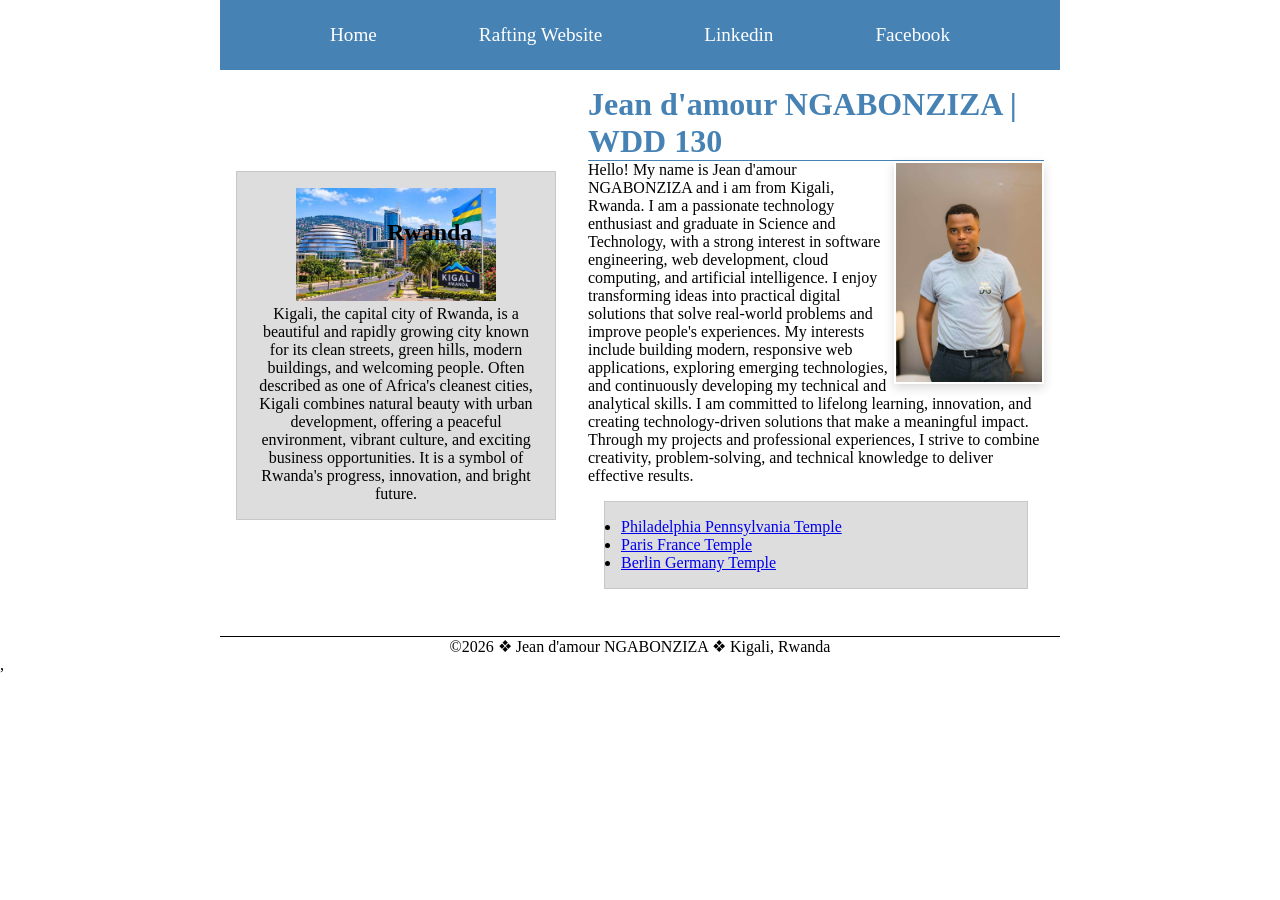
<file: index.html>
<!DOCTYPE html>
<html lang="en-US">

<head>
    <meta charset="UTF-8">
    <meta name="viewport" content="width=device-width, initial-scale=1.0">
    <title>Jean d'amour NGABONZIZA | WDD 130 </title>
    <meta name="description" content="This home page contain the portfolio of NGABONZIZA Jean d'amour">
    <meta name="author" content="NGABONZIZA Jean d'amour">
    <link href="styles/styles.css" rel="stylesheet">
</head>

<body>
    <header>
        <nav>
            <a href="#">Home</a>
            <a href="wwr/">Rafting Website</a>
            <a href="https://linkedin.com.">Linkedin</a>
            <a href="https://facebook.com.">Facebook</a>
        </nav>
    </header>
    <div class="grid">
        <main>
            <h1>Jean d'amour NGABONZIZA | WDD 130</h1>
            <img src="images/profile.jpg" alt="Hello my name is NGABONZIZA" width="200" />
            <p>Hello! My name is Jean d'amour NGABONZIZA and i am from Kigali, Rwanda. I am a passionate technology enthusiast and graduate in Science and Technology, with a strong interest in software engineering, web development, cloud computing, and artificial intelligence. I enjoy transforming ideas into practical digital solutions that solve real-world problems and improve people's experiences. My interests include building modern, responsive web applications, exploring emerging technologies, and continuously developing my technical and analytical skills. I am committed to lifelong learning, innovation, and creating technology-driven solutions that make a meaningful impact. Through my projects and professional experiences, I strive to combine creativity, problem-solving, and technical knowledge to deliver effective results.</p>
            <ul class="box">
                <li><a href="https://www.churchofjesuschrist.org/temples/details/philadelphia-pennsylvania-temple" target="_blank" rel="noopener">Philadelphia Pennsylvania Temple</a></li>
                <li><a href="https://www.churchofjesuschrist.org/temples/details/paris-france-temple" target="_blank" rel="noopener">Paris France Temple</a></li>
                <li><a href="https://www.churchofjesuschrist.org/temples/details/berlin-germany-temple" target="_blank" rel="noopener">Berlin Germany Temple</a></li>
            </ul>
        </main>
        <aside class="box">
            <h2>Rwanda</h2>
            <img src="images/kigali.jpeg" alt="kigali, Rwanda" />
            <p>Kigali, the capital city of Rwanda, is a beautiful and rapidly growing city known for its clean streets, green hills, modern buildings, and welcoming people. Often described as one of Africa's cleanest cities, Kigali combines natural beauty with urban development, offering a peaceful environment, vibrant culture, and exciting business opportunities. It is a symbol of Rwanda's progress, innovation, and bright future.</p>
            <div class="grid">

            </div>
        </aside>
    </div>
    <footer>
        <p>&copy;2026 &#10070; Jean d'amour NGABONZIZA &#10070; Kigali, Rwanda</p>
    </footer>
</body>

</html>
,
</file>
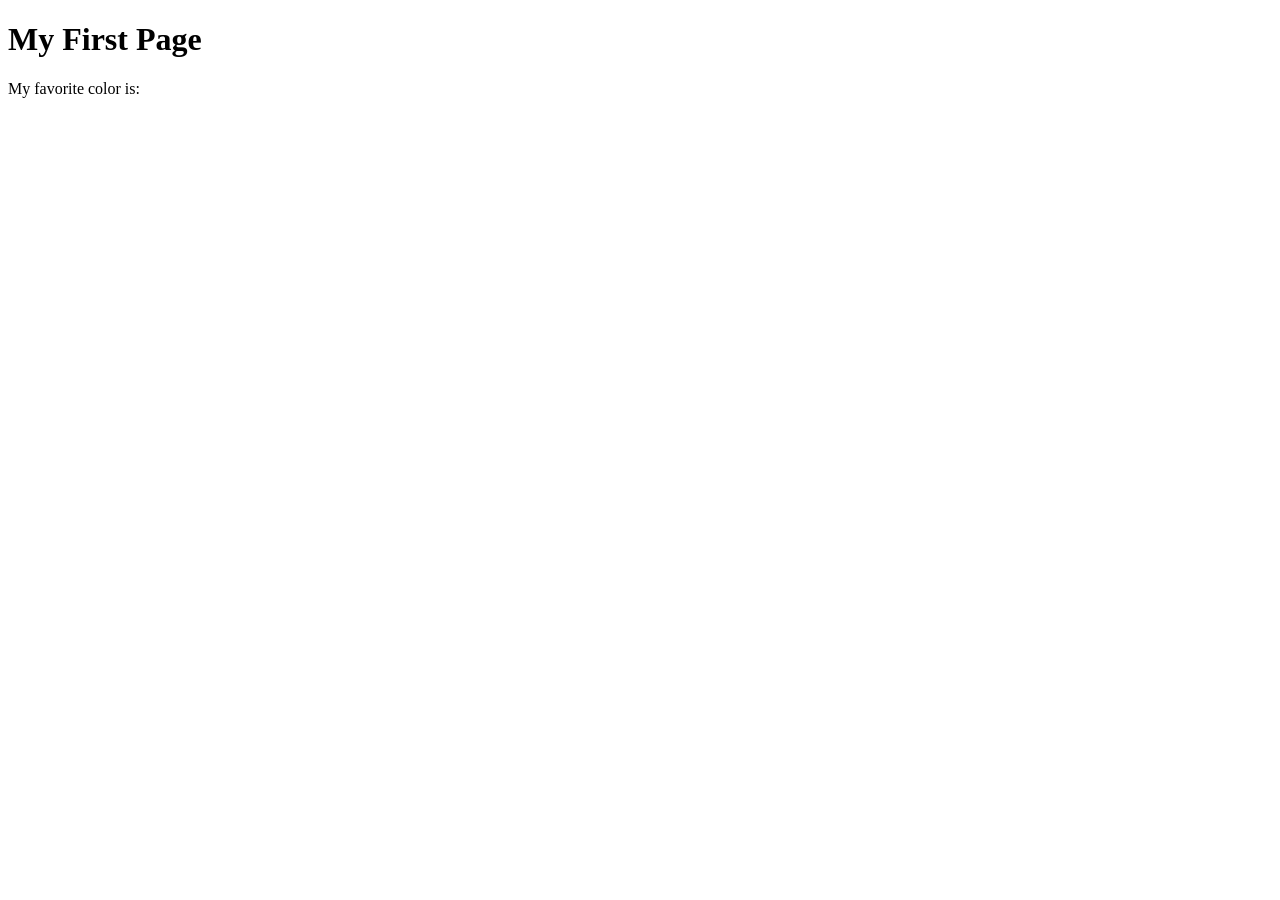
<file: week01/first-page.html>
<!DOCTYPE html>
<html lang="en">

<head>
    <meta charset="UTF-8">
    <meta name="viewport" content="width=device-width, initial-scale=1.0">
    <title>My First Page</title>
</head>

<body>
    <h1>My First Page</h1>
    <p>My favorite color is: </p>
</body>

</html>
</file>
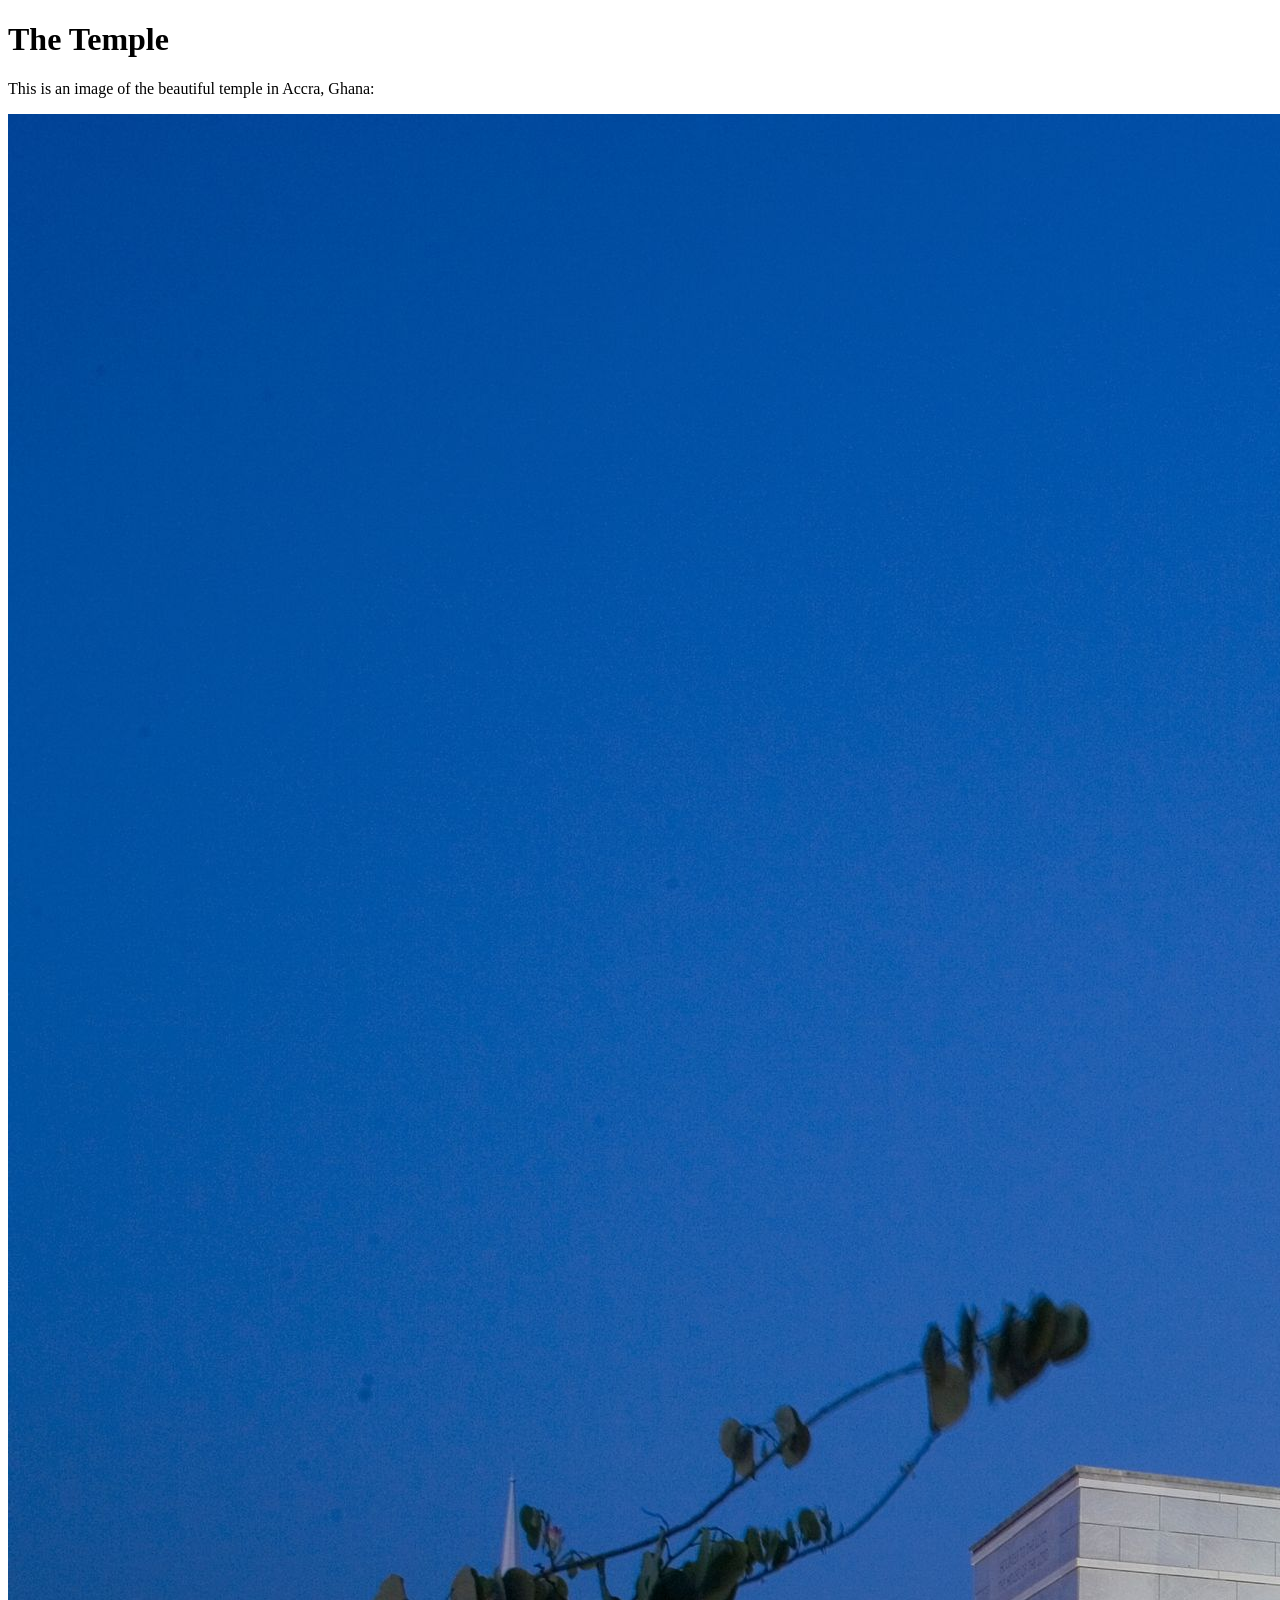
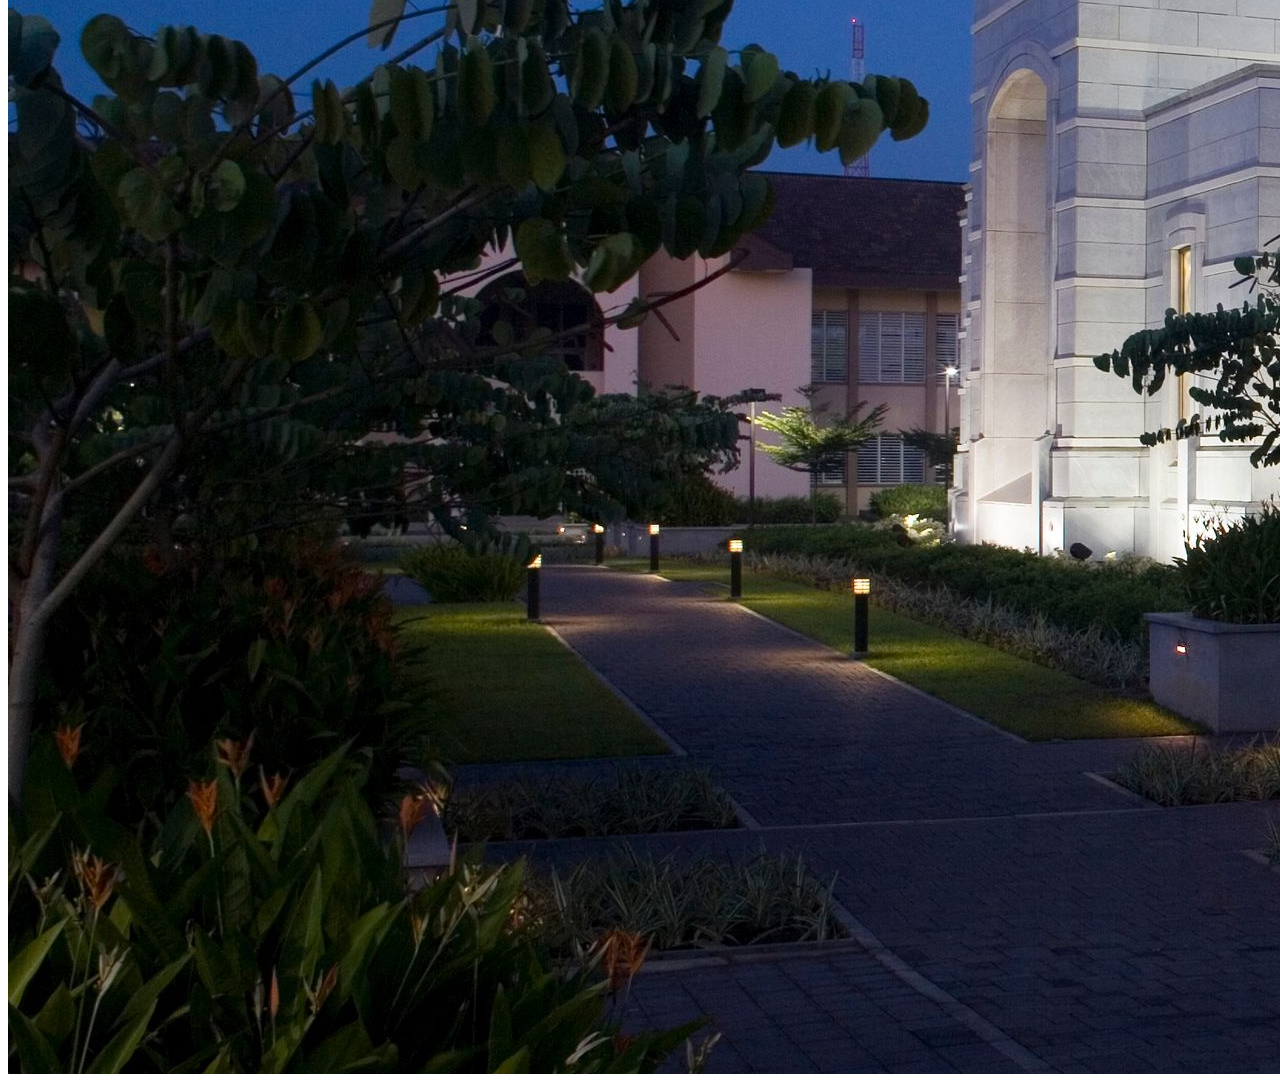
<file: week01/images.html>
<!DOCTYPE html>
<html lang="en">

<head>
    <meta charset="UTF-8">
    <meta name="viewport" content="width=device-width, initial-scale=1.0">
    <title>Temple Image</title>
</head>

<body>
    <h1>The Temple</h1>
    <p>This is an image of the beautiful temple in Accra, Ghana:</p>
    <img src="images/temple-large.jpeg" alt="The Accra Ghana Temple">

</body>

</html>
</file>
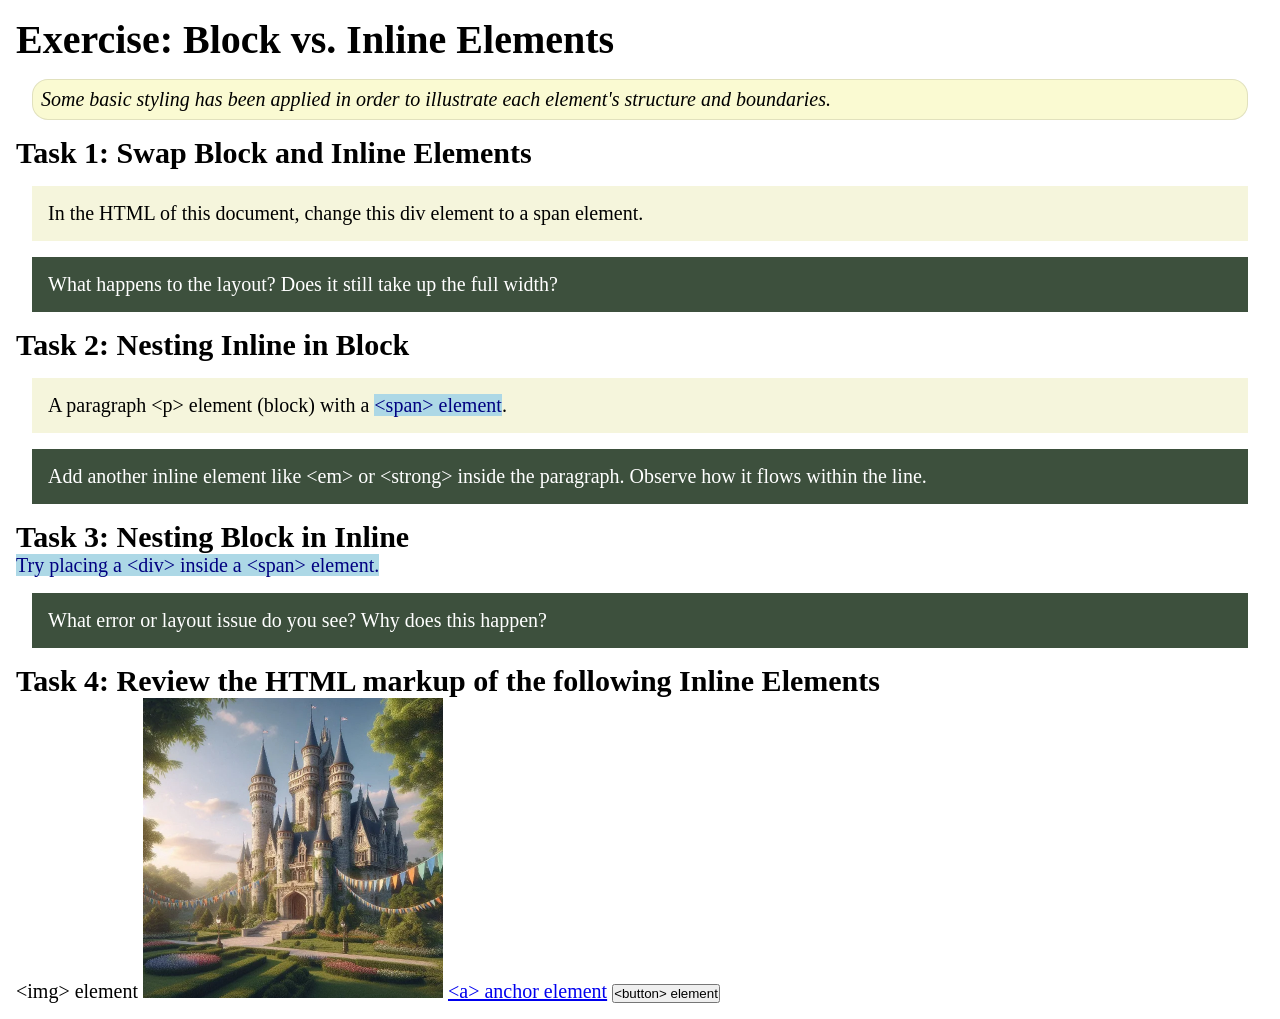
<file: week02/block-vs-inline.html>
<!DOCTYPE html>
<html lang="en">

<head>
    <meta charset="UTF-8">
    <meta name="viewport" content="width=device-width, initial-scale=1.0">
    <title>Exercise: Block vs. Inline Elements</title>
    <link rel="stylesheet" href="styles/block-vs-inline.css">
</head>

<body>
    <main>
        <h1>Exercise: Block vs. Inline Elements</h1>
        <p class="note">Some basic styling has been applied in order to illustrate each element's structure and boundaries.</p>

        <h2>Task 1: Swap Block and Inline Elements</h2>
        <div>In the HTML of this document, change this div element to a span element.</div>

        <p class="question">What happens to the layout? Does it still take up the full width?</p>

        <h2>Task 2: Nesting Inline in Block</h2>
        <p>A paragraph &lt;p&gt; element (block) with a <span>&lt;span&gt; element</span>.</p>
        <p class="question">Add another inline element like &lt;em&gt; or &lt;strong&gt; inside the paragraph. Observe how it flows within the line.</p>

        <h2>Task 3: Nesting Block in Inline</h2>
        <span>Try placing a &lt;div&gt; inside a &lt;span&gt; element.</span>
        <p class="question">What error or layout issue do you see? Why does this happen?</p>

        <h2>Task 4: Review the HTML markup of the following Inline Elements</h2>
        &lt;img&gt; element
        <img src="images/castle.webp" alt="placeholder image (images are inline)" width="300" height="300">
        <a href="https://churchofjesuschrist.org">&lt;a&gt; anchor element</a>
        <button type="button">&lt;button&gt; element</button>
    </main>
</body>

</html>
</file>
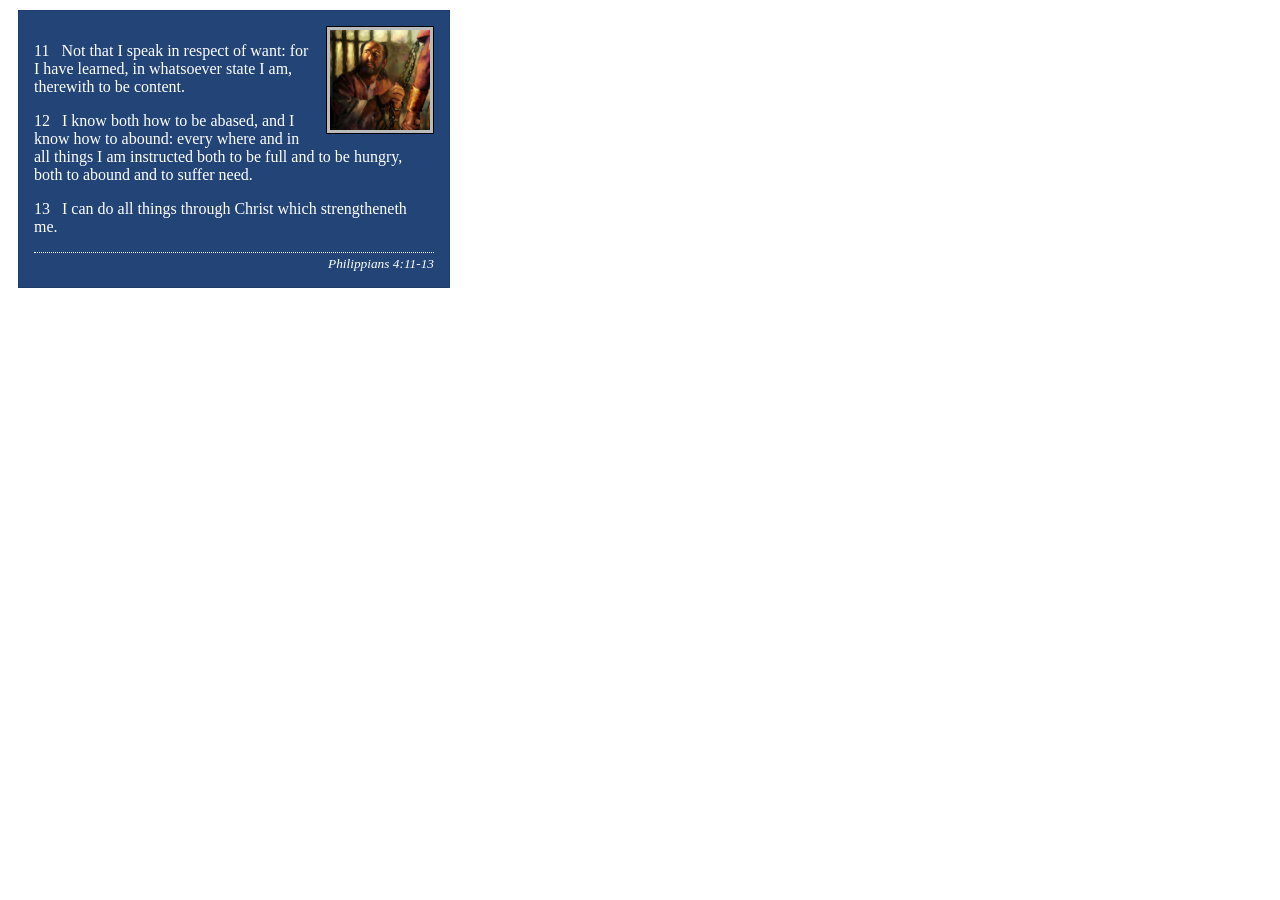
<file: week02/box-model-solution.html>
<!DOCTYPE html>
<html lang="en">

<head>
    <meta charset="UTF-8">
    <meta name="viewport" content="width=device-width, initial-scale=1.0">
    <title>Box Model Activity</title>
    <link rel="stylesheet" href="styles/box-model-solution.css">
</head>

<body>
    <main>
        <div class="callout">
            <img src="images/apostle-paul-imprisoned.webp" alt="Paul the Apostle - Imprisoned in Rome" width="200" height="200">
            <blockquote>
                <p>11 &nbsp; Not that I speak in respect of want: for I have learned, in whatsoever state I am, therewith to be content.</p>
                <p>12 &nbsp; I know both how to be abased, and I know how to abound: every where and in all things I am instructed both to be full and to be hungry, both to abound and to suffer need.</p>
                <p>13 &nbsp; I can do all things through Christ which strengtheneth me.</p>
            </blockquote>
            <cite>Philippians 4:11-13</cite>
        </div>
    </main>
</body>

</html>
</file>
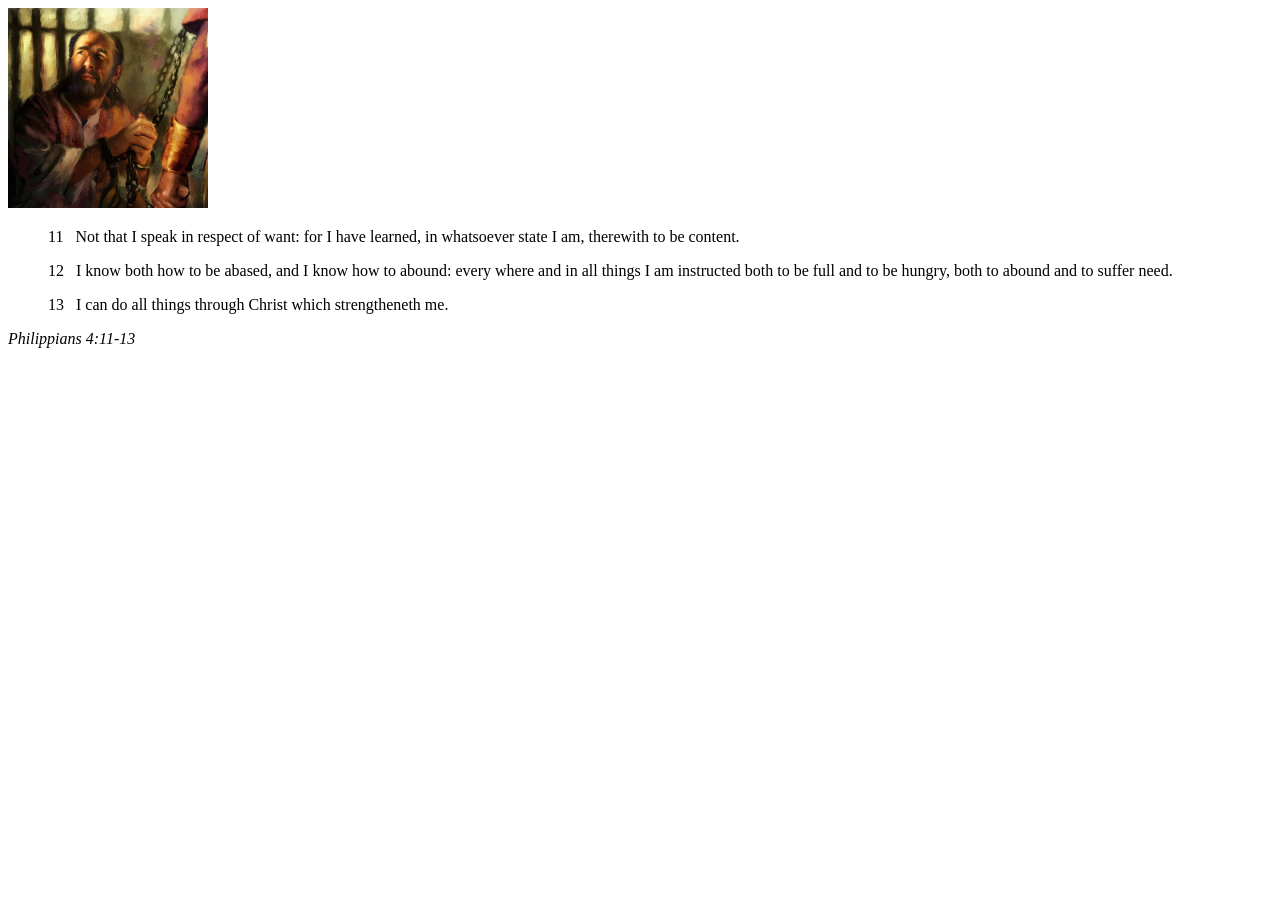
<file: week02/box-model.html>
<!DOCTYPE html>
<html lang="en">

<head>
    <meta charset="UTF-8">
    <meta name="viewport" content="width=device-width, initial-scale=1.0">
    <title>Box Model Activity</title>
</head>

<body>
    <main>
        <div class="callout">
            <img src="images/apostle-paul-imprisoned.webp" alt="Paul the Apostle - Imprisoned in Rome" width="200" height="200">
            <blockquote>
                <p>11 &nbsp; Not that I speak in respect of want: for I have learned, in whatsoever state I am, therewith to be content.</p>
                <p>12 &nbsp; I know both how to be abased, and I know how to abound: every where and in all things I am instructed both to be full and to be hungry, both to abound and to suffer need.</p>
                <p>13 &nbsp; I can do all things through Christ which strengtheneth me.</p>
            </blockquote>
            <cite>Philippians 4:11-13</cite>
        </div>
    </main>
</body>

</html>
</file>
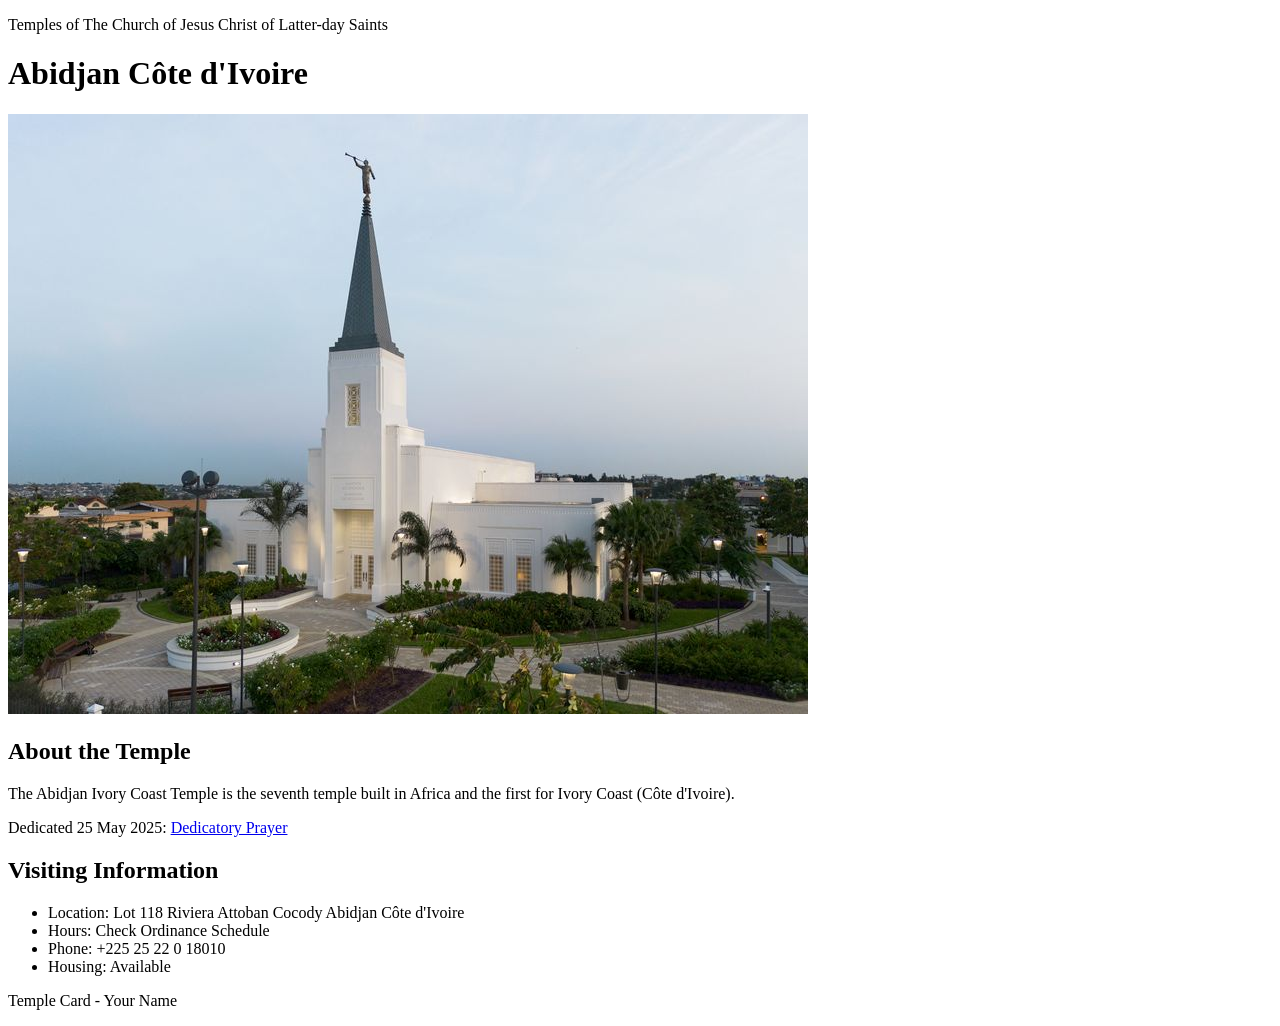
<file: week02/temple.html>
<!DOCTYPE html>
<html lang="en">

<head>
    <meta charset="UTF-8">
    <meta name="viewport" content="width=device-width, initial-scale=1.0">
    <title>Temple Card - Abidjan Côte d'Ivoire</title>
</head>

<body>
    <header>
        <p>Temples of The Church of Jesus Christ of Latter-day Saints</p>
    </header>
    <main>
        <h1>Abidjan Côte d'Ivoire</h1>
        <picture>
            <img src="images/abidjan-ivory-coast.jpeg" alt="Abidjan Côte d'Ivoire Temple">
        </picture>
        <section>
            <h2>About the Temple</h2>
            <p>The Abidjan Ivory Coast Temple is the seventh temple built in Africa and the first for Ivory Coast (Côte d'Ivoire).</p>
            <p>Dedicated 25 May 2025: <a href="https://www.churchofjesuschrist.org/temples/dedicatory-prayer/abidjan-ivory-coast-temple/2025-05-25?lang=eng" target="_blank" rel="noopener noreferrer">Dedicatory Prayer</a></p>
        </section>
        <section>
            <h2>Visiting Information</h2>
            <ul>
                <li>Location: Lot 118 Riviera Attoban Cocody Abidjan Côte d'Ivoire</li>
                <li>Hours: Check Ordinance Schedule</li>
                <li>Phone: +225 25 22 0 18010</li>
                <li>Housing: Available</li>
            </ul>
        </section>
    </main>
    <footer>
        <p>Temple Card - Your Name</p>
    </footer>
</body>

</html>
</file>
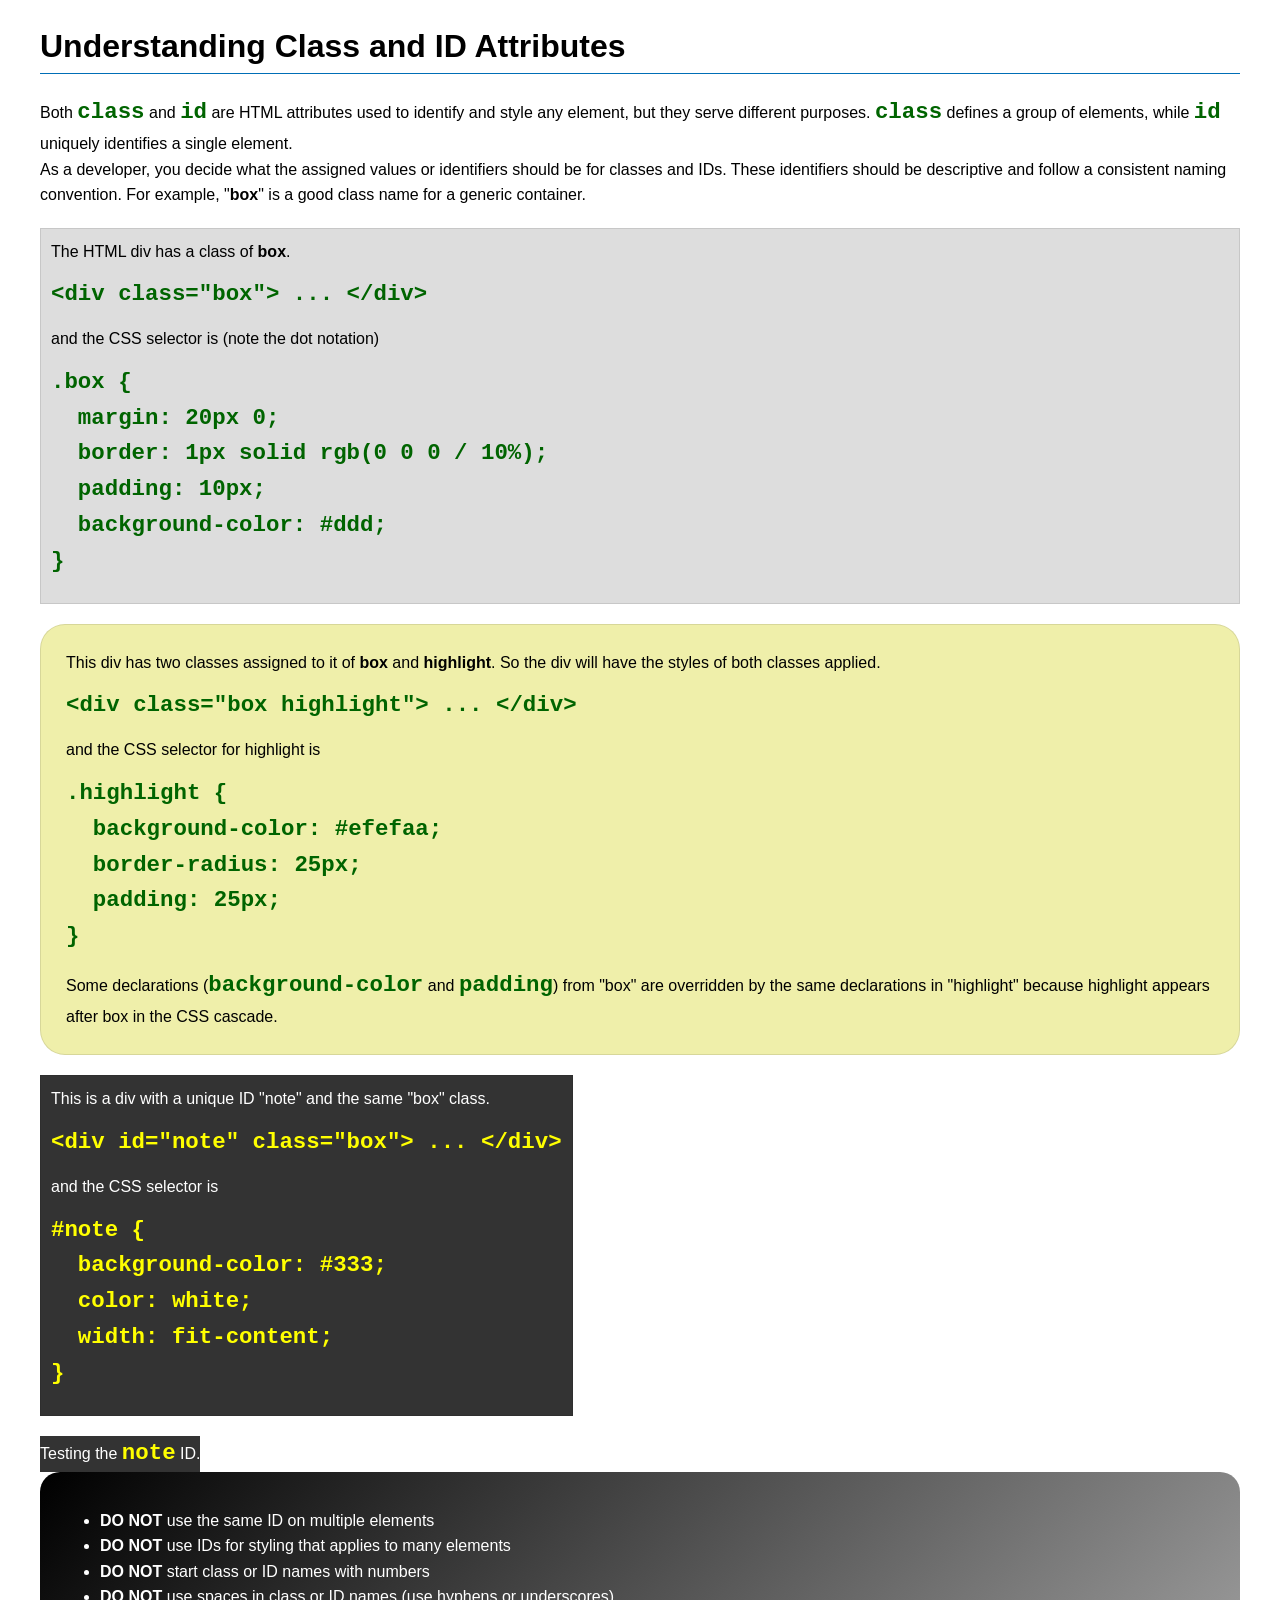
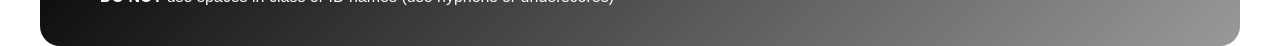
<file: week03/class-and-id.html>
<!DOCTYPE html>
<html lang="en">

<head>
    <meta charset="UTF-8">
    <meta name="viewport" content="width=device-width, initial-scale=1.0">
    <title>Class vs ID Attributes</title>
    <link rel="stylesheet" href="styles/class-and-id.css">
</head>

<body>
    <h1>Understanding Class and ID Attributes</h1>
    <p>Both <code>class</code> and <code>id</code> are HTML attributes used to identify and style any element, but they serve different purposes. <code>class</code> defines a group of elements, while <code>id</code> uniquely identifies a single element.</p>
    <p>As a developer, you decide what the assigned values or identifiers should be for classes and IDs. These identifiers should be descriptive and follow a consistent naming convention. For example, "<strong>box</strong>" is a good class name for a generic container.</p>
    <div class="box">
        <p>The HTML div has a class of <strong>box</strong>.</p>
        <pre><code class="html">&lt;div class="box"&gt; ... &lt;/div&gt;</code></pre>
        and the CSS selector is (note the dot notation)
        <pre><code class="css">.box {
  margin: 20px 0;
  border: 1px solid rgb(0 0 0 / 10%);
  padding: 10px;
  background-color: #ddd; 
}</code></pre>
    </div>

    <div class="box highlight">
        <p>This div has two classes assigned to it of <strong>box</strong> and <strong>highlight</strong>. So the div will have the styles of both classes applied.</p>
        <pre><code class="html">&lt;div class="box highlight"&gt; ... &lt;/div&gt;</code></pre>
        and the CSS selector for highlight is
        <pre><code class="css">.highlight {
  background-color: #efefaa;
  border-radius: 25px;
  padding: 25px;
}</code></pre>
        <p>Some declarations (<code>background-color</code> and <code>padding</code>) from "box" are overridden by the same declarations in "highlight" because highlight appears after box in the CSS cascade.</p>
    </div>

    <div id="note" class="box">
        <p>This is a div with a unique ID "note" and the same "box" class.</p>
        <pre><code class="html">&lt;div id="note" class="box"&gt; ... &lt;/div&gt;</code></pre>
        and the CSS selector is
        <pre><code class="css">#note {
  background-color: #333;
  color: white;
  width: fit-content;
}</code></pre>
    </div>

    <div id="note">
        <p>Testing the <code>note</code> ID.</p>
    </div>

    <section id="best-practice">
        <ul>
            <li><strong>DO NOT</strong> use the same ID on multiple elements</li>
            <li><strong>DO NOT</strong> use IDs for styling that applies to many elements</li>
            <li><strong>DO NOT</strong> start class or ID names with numbers</li>
            <li><strong>DO NOT</strong> use spaces in class or ID names (use hyphens or underscores)</li>
        </ul>
    </section>

</body>

</html>
</file>
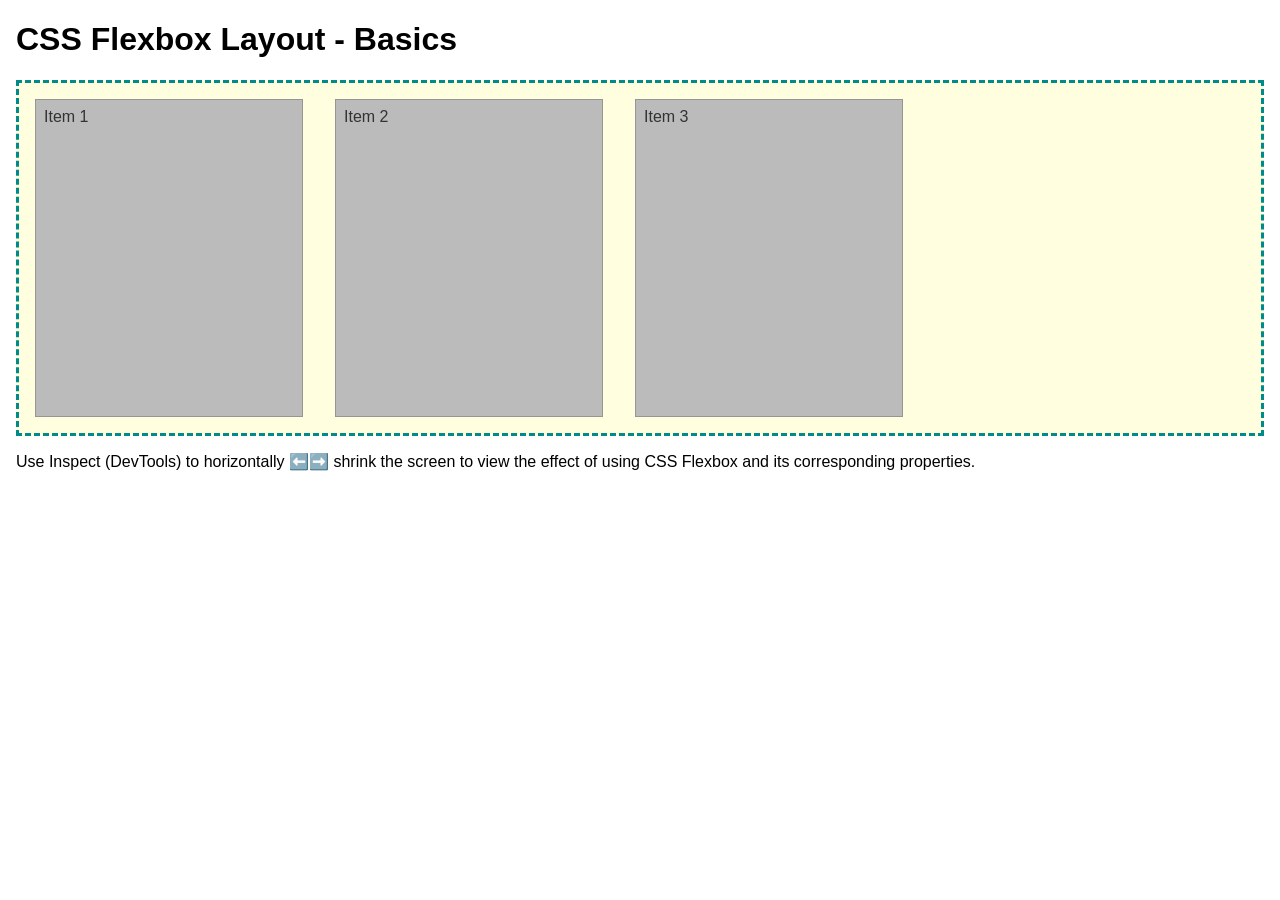
<file: week04/flexbox-layout.html>
<!DOCTYPE html>
<html lang="en">

<head>
    <meta charset="UTF-8">
    <meta name="viewport" content="width=device-width, initial-scale=1.0">
    <title>CSS Flexbox Layout - Basics</title>
    <link rel="stylesheet" href="styles/flexbox.css">
</head>

<body>
    <main>
        <h1>CSS Flexbox Layout - Basics</h1>
        <div class="flex-container">
            <div class="flex-item item1">Item 1</div>
            <div class="flex-item item2">Item 2</div>
            <div class="flex-item item3">Item 3</div>
        </div>
        <p>Use Inspect (DevTools) to horizontally ⬅️➡️ shrink the screen to view the effect of using CSS Flexbox and its corresponding properties.</p>
    </main>
</body>

</html>
</file>
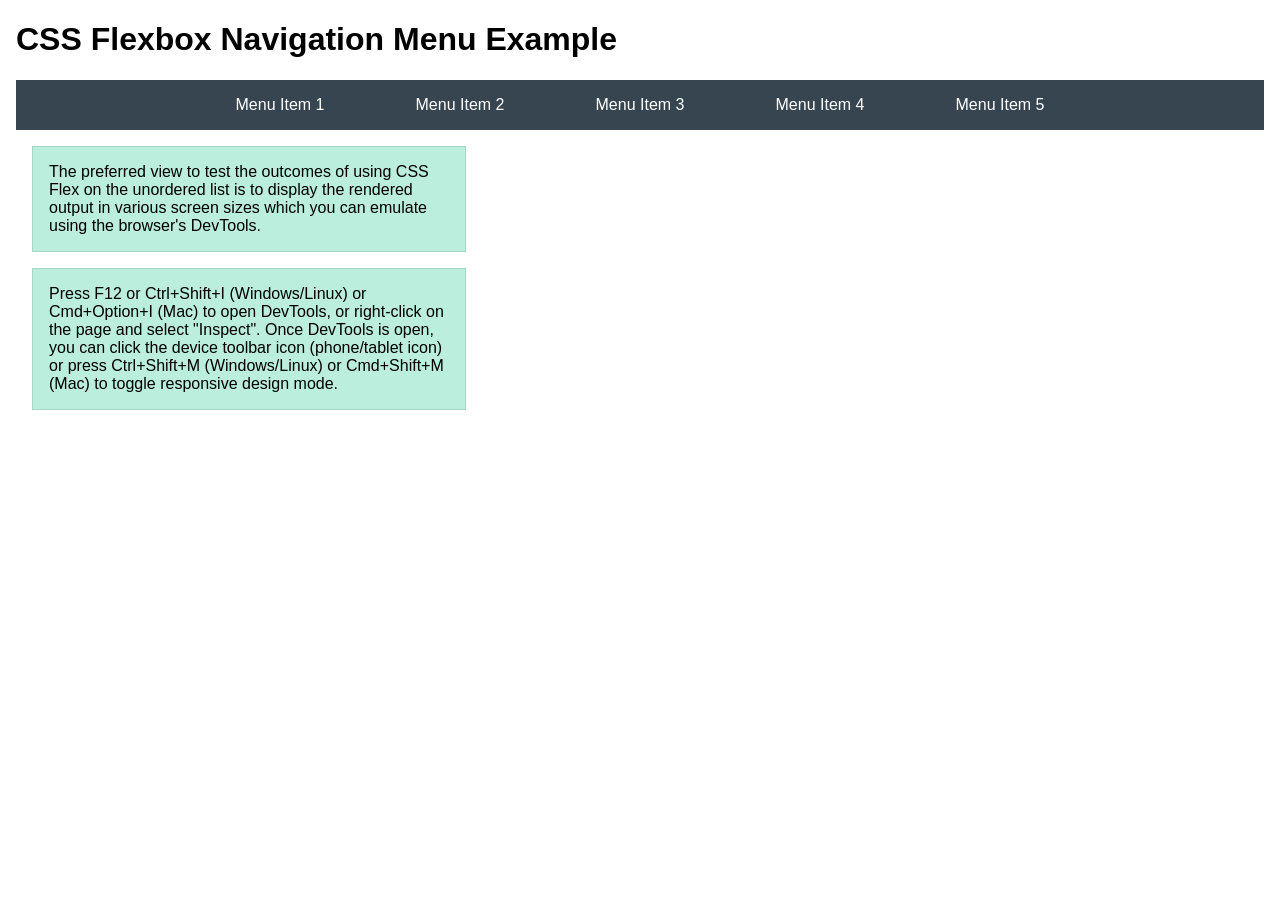
<file: week04/flexbox-menu.html>
<!DOCTYPE html>
<html lang="en">

<head>
    <meta charset="UTF-8">
    <meta name="viewport" content="width=device-width, initial-scale=1.0">
    <title>CSS Flexbox - Navigation Menu</title>
    <link rel="stylesheet" href="styles/flexbox-menu.css">
</head>

<body>
    <main>
        <h1>CSS Flexbox Navigation Menu Example</h1>
        <nav>
            <ul>
                <li><a href="#">Menu Item 1</a></li>
                <li><a href="#">Menu Item 2</a></li>
                <li><a href="#">Menu Item 3</a></li>
                <li><a href="#">Menu Item 4</a></li>
                <li><a href="#">Menu Item 5</a></li>
            </ul>
        </nav>
        <p>The preferred view to test the outcomes of using CSS Flex on the unordered list is to display the rendered output in various screen sizes which you can emulate using the browser's DevTools.</p>

        <p>Press F12 or Ctrl+Shift+I (Windows/Linux) or Cmd+Option+I (Mac) to open DevTools, or right-click on the page and select "Inspect". Once DevTools is open, you can click the device toolbar icon (phone/tablet icon) or press Ctrl+Shift+M (Windows/Linux) or Cmd+Shift+M (Mac) to toggle responsive design mode.</p>
    </main>
</body>

</html>
</file>
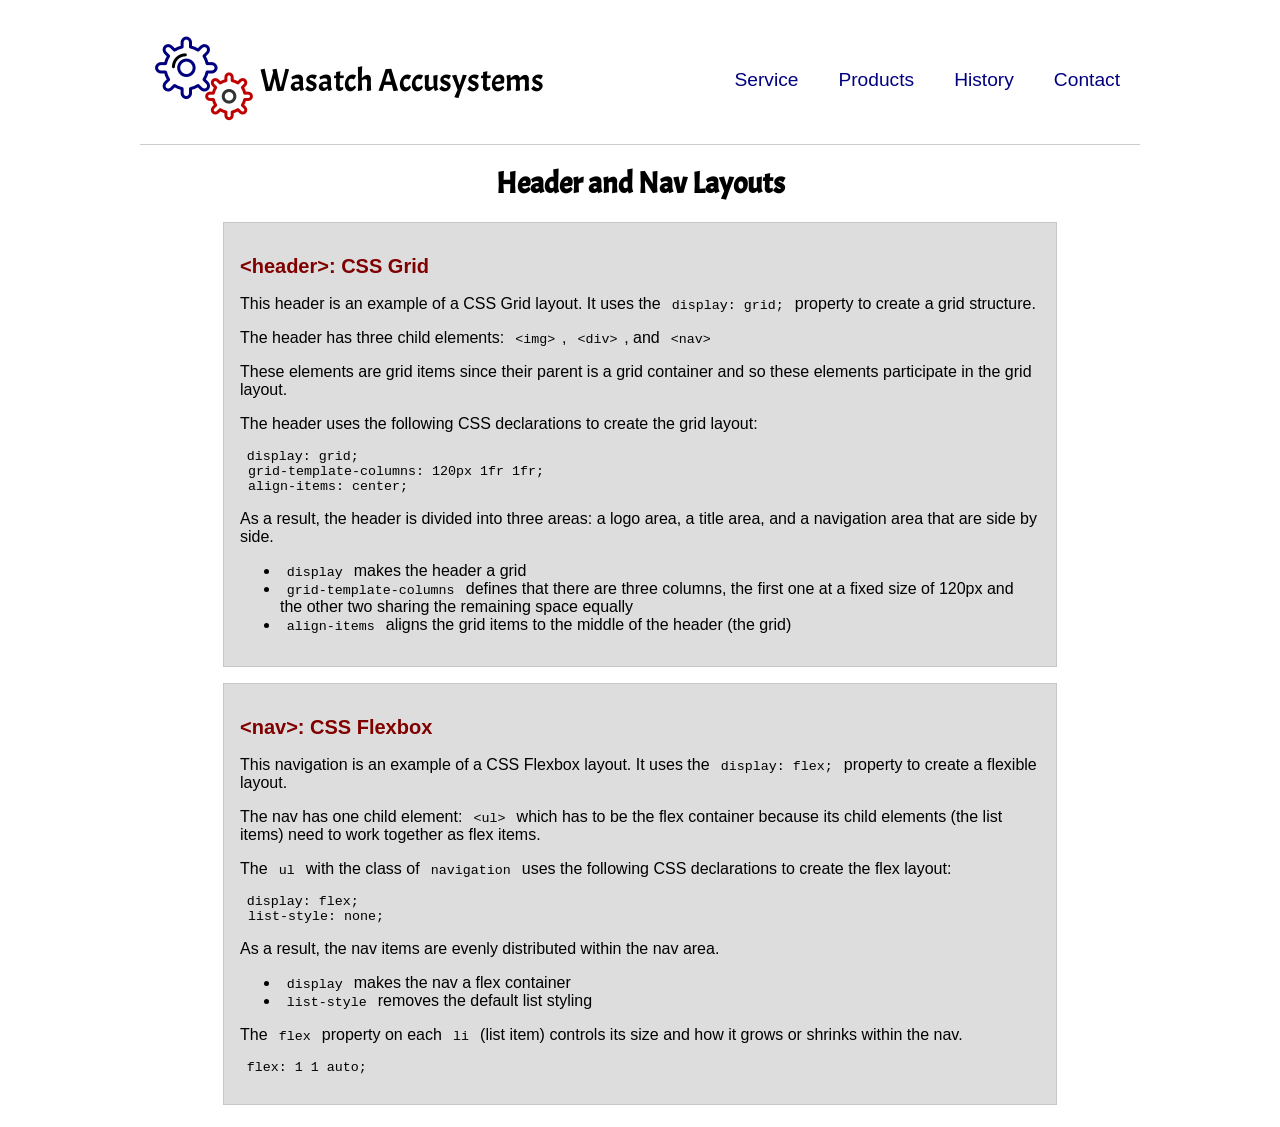
<file: week04/header-layout.html>
<!DOCTYPE html>
<html lang="en">

<head>
    <meta charset="UTF-8">
    <meta name="viewport" content="width=device-width, initial-scale=1.0">
    <title>Header and Nav Layout</title>
    <link rel="stylesheet" href="styles/layout.css">
    <link rel="preconnect" href="https://fonts.googleapis.com">
    <link rel="preconnect" href="https://fonts.gstatic.com" crossorigin>
    <link href="https://fonts.googleapis.com/css2?family=Acme&display=swap" rel="stylesheet">
</head>

<body>
    <header>
        <img src="images/colored-gears.png" alt="Sample Logo">
        <div id="logo">Wasatch Accusystems</div>
        <nav>
            <ul class="navigation">
                <li><a href="#">Service</a></li>
                <li><a href="#">Products</a></li>
                <li><a href="#">History</a></li>
                <li><a href="#">Contact</a></li>
            </ul>
        </nav>
    </header>
    <main>
        <h1>Header and Nav Layouts</h1>
        <section>
            <h2>&lt;header&gt;: CSS Grid</h2>
            <p>This header is an example of a CSS Grid layout. It uses the <code>display: grid;</code> property to create a grid structure.</p>
            <p>The header has three child elements: <code>&lt;img&gt;</code>, <code>&lt;div&gt;</code>, and <code>&lt;nav&gt;</code></p>
            <p>These elements are grid items since their parent is a grid container and so these elements participate in the grid layout.</p>
            <p>The header uses the following CSS declarations to create the grid layout:</p>
            <pre><code>display: grid;
 grid-template-columns: 120px 1fr 1fr;
 align-items: center;</code></pre>

            <p>As a result, the header is divided into three areas: a logo area, a title area, and a navigation area that are side by side.</p>

            <ul>
                <li><code>display</code> makes the header a grid</li>
                <li><code>grid-template-columns</code> defines that there are three columns, the first one at a fixed size of 120px and the other two sharing the remaining space equally</li>
                <li><code>align-items</code> aligns the grid items to the middle of the header (the grid)</li>
            </ul>
        </section>

        <section>
            <h2>&lt;nav&gt;: CSS Flexbox</h2>
            <p>This navigation is an example of a CSS Flexbox layout. It uses the <code>display: flex;</code> property to create a flexible layout.</p>
            <p>The nav has one child element: <code>&lt;ul&gt;</code> which has to be the flex container because its child elements (the list items) need to work together as flex items.</p>
            <p>The <code>ul</code> with the class of <code>navigation</code> uses the following CSS declarations to create the flex layout:</p>
            <pre><code>display: flex;
 list-style: none;</code></pre>

            <p>As a result, the nav items are evenly distributed within the nav area.</p>
            <ul>
                <li><code>display</code> makes the nav a flex container</li>
                <li><code>list-style</code> removes the default list styling</li>
            </ul>

            <p>The <code>flex</code> property on each <code>li</code> (list item) controls its size and how it grows or shrinks within the nav.</p>
            <pre><code>flex: 1 1 auto;</code></pre>
        </section>
    </main>

</body>

</html>
</file>
<file: styles/styles.css>
* {
    margin: 0;
    padding: 0;
    box-sizing: border-box;
}

header,
.grid,
footer {
    max-width: 840px;
    margin: 0 auto;
}

.grid {
    display: grid;
    align-items: center;
}

nav {
    background-color: steelblue;
    padding: 1rem;
    display: flex;
    justify-content: space-evenly;
    align-items: center;
}

nav a {
    display: block;
    padding: 0.5rem;
    text-decoration: none;
    font-size: 1.2rem;
    color: #fff;
}

h1 {
    color: steelblue;
    border-bottom: 1px solid steelblue;
}

main {
    grid-column: 2/3;
    margin: 1rem;
}

main img {
    width: 150px;
    height: auto;
    padding: 2px;
    box-shadow: 0px 4px 10px rgba(0, 0, 0, 0.15);
    float: right;
}

p {
    padding: 0;
}

aside {
    width: 20rem;
    margin: 1rem;
    border: 1px solid rgb(0 0 0 /0.2);
    padding: 1rem;
    background-color: #eee;
    color: #333;
    text-align: center;
    position: relative;
    grid-column: 1/2;
    grid-row: 1/2;
}

aside img {
    width: 200px;
    height: auto;
}

aside h2 {
    position: absolute;
    top: 47px;
    left: 150px;
}

footer {
    margin-top: 15px;
    border-top: 1px solid #000;
    text-align: center;
}

/* Class Selectors */
.box {
    margin: 1rem;
    border: 1px solid rgb(0 0 0 / 10%);
    padding: 1rem;
    background-color: #ddd;
    color: #000;
}

aside {
    width: 20em;
    text-align: center;
}
</file>
<file: week02/styles/block-vs-inline.css>
* {
    margin: 0;
    padding: 0;
}

body {
    font-size: 20px;
    margin: 1rem;
}

p,
div {
    background-color: beige;
    margin: 1rem;
    padding: 1rem;
}

span {
    color: navy;
    background-color: lightblue;
}

code {
    margin: 0;
    padding: 0;
    color: green;
    font-size: 1.2rem;
}

.note {
    font-style: italic;
    background-color: lightgoldenrodyellow;
    border-radius: 1rem;
    border: 1px solid rgb(0 0 0 / 10%);
    margin: 1rem;
    padding: .5rem;
}

.question {
    background-color: #3d503d;
    color: #fff;
}
</file>
<file: week02/styles/box-model-solution.css>
.callout {
    max-width: 400px;
    margin: 10px;
    border: 1px solid rgb(0 0 0 / 10%);
    padding: 15px;
    background-color: #247;
    color: #fff;
}

.callout img {
    float: right;
    margin: 0 0 10px 15px;
    border: 1px solid #000;
    padding: 3px;
    background-color: #bbb;
    width: 100px;
    height: auto;
}

blockquote {
    margin: 0;
}

cite {
    display: block;
    border-top: 1px dotted #fff;
    padding-top: 3px;
    text-align: right;
    font-size: smaller;
}
</file>
<file: week03/styles/class-and-id.css>
body {
    font-family: Arial, sans-serif;
    line-height: 1.6;
    margin: 0;
    padding: 0 40px;
}

h1 {
    border-bottom: 1px solid rgb(0 110 182);
    padding-bottom: 0;
}

p {
    margin: 0;
}

code {
    color: darkgreen;
    font-weight: 700;
    font-size: 1.4rem;
}

/* Class examples - can be reused */
.box {
    margin: 20px 0;
    border: 1px solid rgb(0 0 0 / 10%);
    padding: 10px;
    background-color: #ddd;
    /* this is shorthand for #dddddd */
}

.highlight {
    background-color: #efefaa;
    border-radius: 25px;
    padding: 25px;
}

/* ID examples - should be unique */

#note {
    background-color: #333;
    color: white;
    width: fit-content;
}

#note code {
    color: yellow;
}

#best-practice {
    background: linear-gradient(135deg, #000 0%, #999 100%);
    color: white;
    border-radius: 20px;
    padding: 20px;
}
</file>
<file: week04/styles/flexbox.css>
body {
    font-family: Helvetica, Arial, sans-serif;
    margin: 1rem;
}

.flex-container {
    border: 3px dashed darkcyan;
    background-color: lightyellow;
    display: flex;
    flex-wrap: wrap;
}

.flex-item {
    width: 250px;
    margin: 1rem;
    border: 1px solid rgb(0 0 0 / 20%);
    padding: 0.5rem;
    background-color: #bbb;
    color: #333;
}

.item1 {
    min-height: 100px;
}

.item2 {
    min-height: 200px;
}

.item3 {
    min-height: 300px;
}
</file>
<file: week04/styles/flexbox-menu.css>
body {
    font-family: Helvetica, Arial, sans-serif;
    margin: 1rem;
}

nav {
    background-color: #36454f;
}

nav ul {
    list-style-type: none;
    display: flex;
    flex-wrap: wrap;
    max-width: 900px;
    margin: 0 auto;
    padding: 0;
    justify-content: space-around;
    align-items: center;
}

nav a {
    display: block;
    color: #fff;
    text-align: center;
    padding: 1rem;
    text-decoration: none;
}

p {
    margin: 1rem;
    border: 1px solid rgb(0 0 0 / 10%);
    padding: 1rem;
    background-color: #bed;
    max-width: 400px;
}
</file>
<file: week04/styles/layout.css>
header {
    margin: 1rem auto;
    display: grid;
    grid-template-columns: 120px 1fr 1fr;
    align-items: center;
    border-bottom: 1px solid #ccc;
    max-width: 1000px;
}

.logo img {
    margin: 0 0.25rem 0 1rem;
    width: 64px;
    height: auto;
}

#logo {
    font-size: 2rem;
    font-family: Acme, Arial, sans-serif;
}

.navigation {
    display: flex;
    list-style: none;
}

.navigation li {
    flex: 1 1 auto;
}

.navigation a {
    display: block;
    color: navy;
    padding: 20px;
    text-decoration: none;
    font-size: 1.2rem;
}

.navigation a:hover {
    color: tomato;
    text-decoration: underline;
}

body {
    font-family: Arial, sans-serif;
}

h1 {
    font-size: 1.85rem;
    text-align: center;
    font-family: Acme, Arial, sans-serif;
}

h2 {
    color: maroon;
    font-size: 1.25rem;
}

section {
    margin: 1em auto;
    padding: 1em;
    border: 1px solid rgb(0 0 0 / 10%);
    background-color: #ddd;
    width: min(800px, 100%);
}

code {
    font-family: 'Courier New', Courier, monospace;
    font-size: smaller;
    padding: 0.5em;
}
</file>
